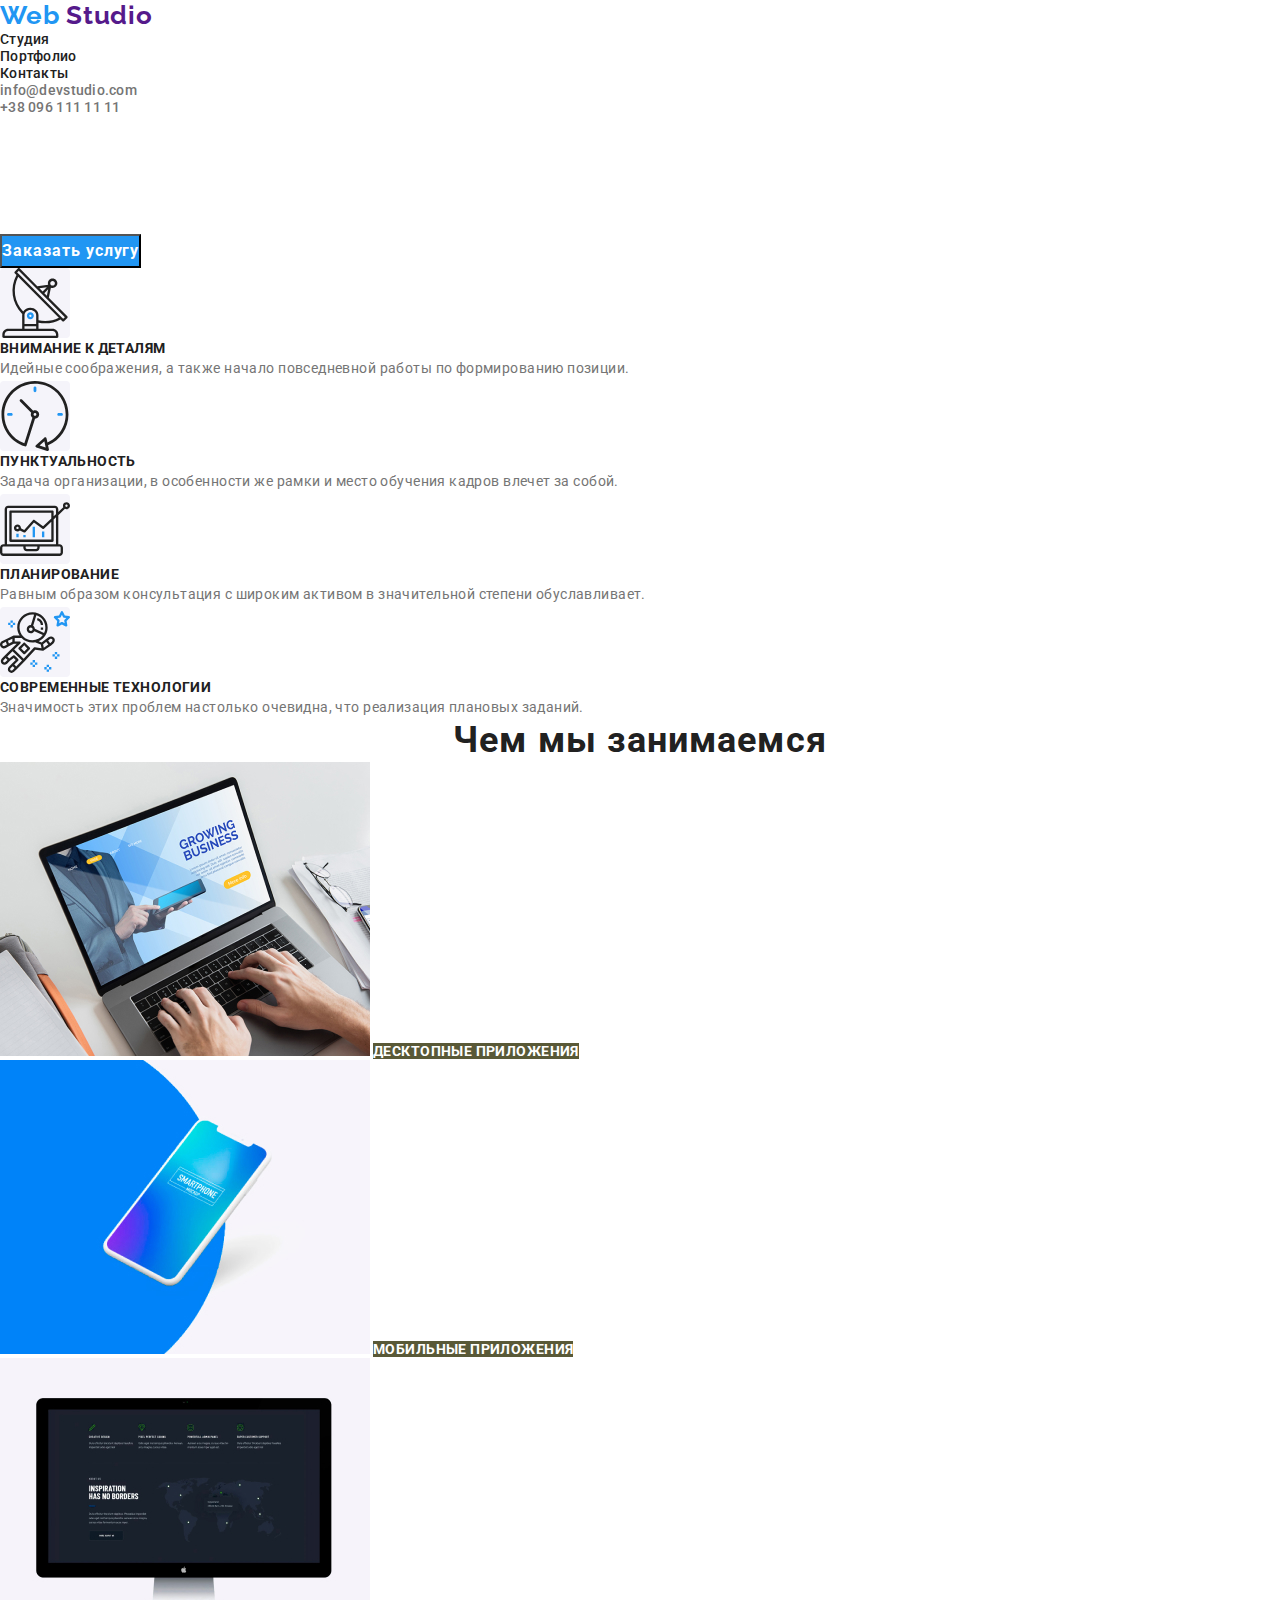
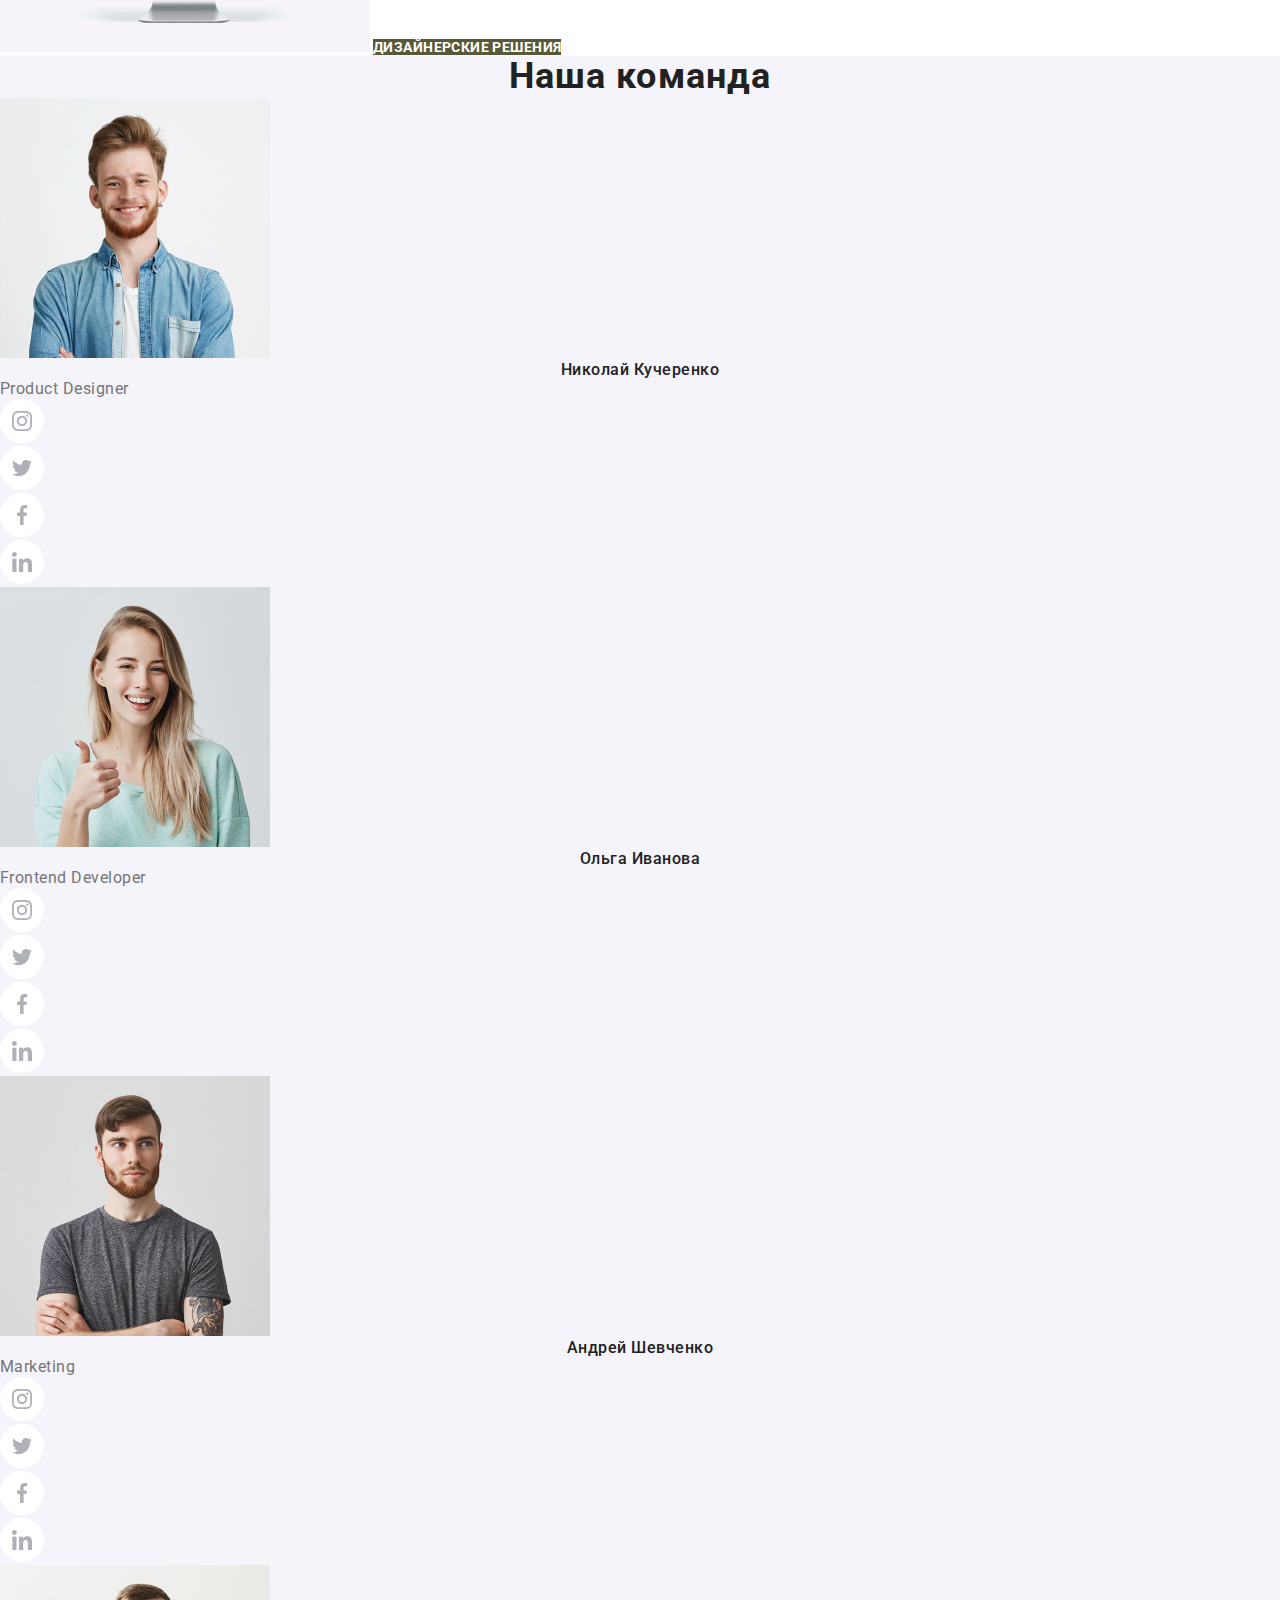
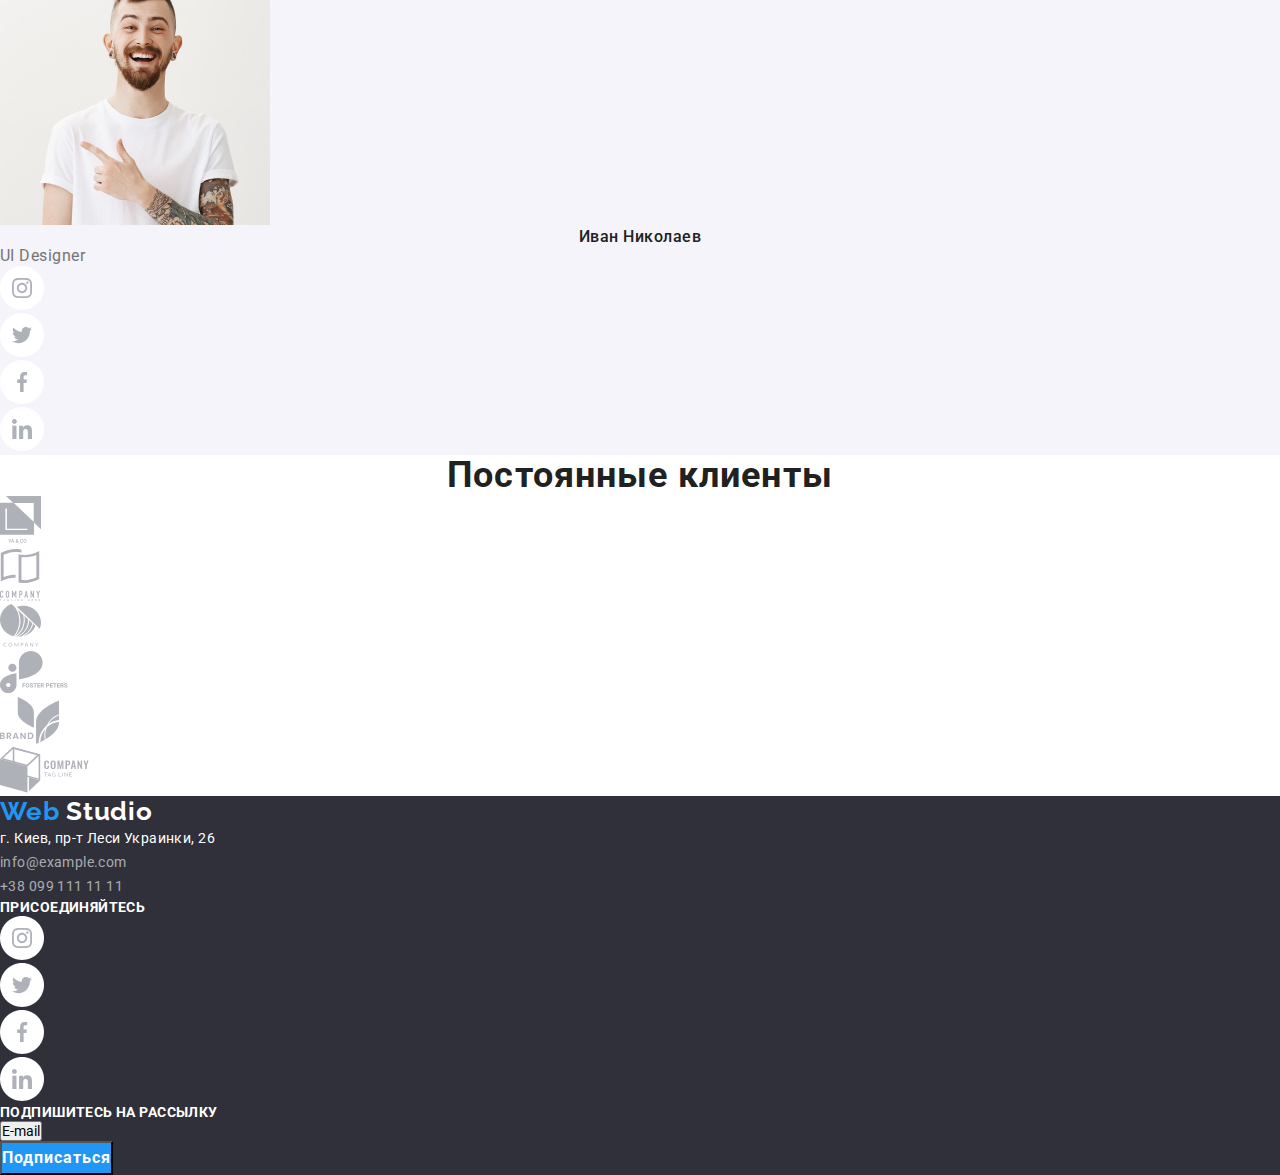
<file: index.html>
<!DOCTYPE html>
<html lang="ru">
  <head>
    <meta charset="UTF-8" />
    <meta name="viewport" content="width=device-width, initial-scale=1.0" />
    <title>Web Studio</title>
    <link
      href="https://fonts.googleapis.com/css2?family=Raleway:wght@700&family=Roboto:wght@400;500;700&display=swap"
      rel="stylesheet"
    />
    <link rel="stylesheet" href="./css/normalize.css" />
    <link rel="stylesheet" href="./css/styles.css" />
  </head>
  <body>
    <!-- Шапка -->
    <header class="page-header">
      <nav class="main-navigation">
        <a class="logo link" href="" lang="en"
          ><span class="logo-item">Web</span> Studio</a
        >

        <ul class="navigation-list list">
          <li class="navigation-list-item">
            <a class="navigation-list-link link" href="./index.html">Студия</a>
          </li>
          <li class="navigation-list-item">
            <a class="navigation-list-link link" href="./portfolio.html"
              >Портфолио</a
            >
          </li>
          <li class="navigation-list-item">
            <a class="navigation-list-link link" href="">Контакты</a>
          </li>
        </ul>

        <ul class="contacts-list list">
          <li class="contacts-list-item">
            <a
              href="mailto:info@devstudio.com"
              class="contacts-list-mail link"
              lang="en"
              >info@devstudio.com</a
            >
          </li>
          <li class="contacts-list-item">
            <a href="tel:+380961111111" class="contacts-list-tel link"
              >+38 096 111 11 11</a
            >
          </li>
        </ul>
      </nav>
    </header>
    <main>
      <!-- Герой -->
      <section class="hero-section">
        <h1 class="hero-title">Эффективные решения для вашего бизнеса</h1>
        <button type="button" class="hero-modal-btn">Заказать услугу</button>
      </section>

      <!-- Преимущества -->
      <section class="advantages-section">
        <h2 hidden>Преимущества</h2>
        <ul class="advantages-list list">
          <li class="advantages-list-item">
            <a href="" aria-label="Антена"
              ><img
                class="advantages-list-img"
                src="./images/advantages/advantage-1.svg"
                alt=""
            /></a>
            <h3 class="advantages-list-name">Внимание к деталям</h3>
            <p class="advantages-list-description">
              Идейные соображения, а также начало повседневной работы по
              формированию позиции.
            </p>
          </li>
          <li class="advantages-list-item">
            <a href="" class="advantages-list-link" aria-label="Часы"
              ><img
                class="advantages-list-img"
                src="./images/advantages/advantage-2.svg"
                alt="Часы"
            /></a>
            <h3 class="advantages-list-name">Пунктуальность</h3>
            <p class="advantages-list-description">
              Задача организации, в особенности же рамки и место обучения кадров
              влечет за собой.
            </p>
          </li>
          <li class="advantages-list-item">
            <a href="" class="advantages-list-link" aria-label="Диаграмма"
              ><img
                class="advantages-list-img"
                src="./images/advantages/advantage-3.svg"
                alt="Диаграмма"
            /></a>
            <h3 class="advantages-list-name">Планирование</h3>
            <p class="advantages-list-description">
              Равным образом консультация с широким активом в значительной
              степени обуславливает.
            </p>
          </li>
          <li class="advantages-list-item">
            <a href="" class="advantages-list-link" aria-label="Космонавт"
              ><img
                class="advantages-list-img"
                src="./images/advantages/advantage-4.svg"
                alt="Космонавт"
            /></a>
            <h3 class="advantages-list-name">Современные технологии</h3>
            <p class="advantages-list-description">
              Значимость этих проблем настолько очевидна, что реализация
              плановых заданий.
            </p>
          </li>
        </ul>
      </section>

      <!-- Примеры работ -->
      <section class="examples-section">
        <h2 class="title">Чем мы занимаемся</h2>

        <ul class="examples-list list">
          <li class="examples-list-item">
            <img
              class="examples-list-img"
              src="./images/work-examples/example-1.jpg"
              alt="Ноутбук"
              width="370"
              height="294"
            />
            <b class="examples-list-name">Десктопные приложения</b>
          </li>
          <li class="examples-list-item">
            <img
              class="examples-list-img"
              src="./images/work-examples/example-2.jpg"
              alt="Смартфон"
              width="370"
              height="294"
            />
            <b class="examples-list-name">Мобильные приложения</b>
          </li>
          <li class="examples-list-item">
            <img
              class="examples-list-img"
              src="./images/work-examples/example-3.jpg"
              alt="Екран монитора"
              width="370"
              height="294"
            />
            <b class="examples-list-name">Дизайнерские решения</b>
          </li>
        </ul>
      </section>

      <!-- Команда -->
      <section class="team-section">
        <h2 class="title">Наша команда</h2>

        <ul class="team-list list">
          <li class="team-list-item">
            <img
              class="team-list-img"
              src="./images/team/teamer-1.jpg"
              alt="Член команды"
              width="270"
              height="260"
            />
            <h3 class="team-list-name">Николай Кучеренко</h3>
            <b class="team-list-position">Product Designer</b>
            <ul class="social-list list">
              <li class="social-list-item">
                <a
                  href=""
                  class="social-list-link"
                  aria-label="Иконка Инстаграм"
                  ><img
                    class="social-list-img"
                    src="./images/networks/instagram-1.svg"
                    alt="Иконка Инстаграм"
                /></a>
              </li>
              <li class="social-list-item">
                <a href="" class="social-list-link" aria-label="Иконка Твиттер"
                  ><img
                    class="social-list-img"
                    src="./images/networks/twitter-2.svg"
                    alt="Иконка Твиттер"
                /></a>
              </li>
              <li class="social-list-item">
                <a href="" class="social-list-link" aria-label="Иконка Фейсбук"
                  ><img
                    class="social-list-img"
                    src="./images/networks/facebook-3.svg"
                    alt="Иконка Фейсбук"
                /></a>
              </li>
              <li class="social-list-item">
                <a href="" class="social-list-link" aria-label="Иконка ЛинкдИн"
                  ><img
                    class="social-list-img"
                    src="./images/networks/linkedin-4.svg"
                    alt="Иконка ЛинкдИн"
                /></a>
              </li>
            </ul>
          </li>

          <li>
            <img
              class="team-list-img"
              src="./images/team/teamer-2.jpg"
              alt="Член команды"
              width="270"
              height="260"
            />
            <h3 class="team-list-name">Ольга Иванова</h3>
            <b class="team-list-position">Frontend Developer</b>
            <ul class="social-list list">
              <li class="social-list-item">
                <a
                  href=""
                  class="social-list-link"
                  aria-label="Иконка Инстаграм"
                  ><img
                    class="social-list-img"
                    src="./images/networks/instagram-1.svg"
                    alt="Иконка Инстаграм"
                /></a>
              </li>
              <li class="social-list-item">
                <a href="" class="social-list-link" aria-label="Иконка Твиттер"
                  ><img
                    class="social-list-img"
                    src="./images/networks/twitter-2.svg"
                    alt="Иконка Твиттер"
                /></a>
              </li>
              <li class="social-list-item">
                <a href="" class="social-list-link" aria-label="Иконка Фейсбук"
                  ><img
                    class="social-list-img"
                    src="./images/networks/facebook-3.svg"
                    alt="Иконка Фейсбук"
                /></a>
              </li>
              <li class="social-list-item">
                <a href="" class="social-list-link" aria-label="Иконка ЛинкдИн"
                  ><img
                    class="social-list-img"
                    src="./images/networks/linkedin-4.svg"
                    alt="Иконка ЛинкдИн"
                /></a>
              </li>
            </ul>
          </li>

          <li class="team-list-item">
            <img
              class="team-list-img"
              src="./images/team/teamer-3.jpg"
              alt="Член команды"
              width="270"
              height="260"
            />
            <h3 class="team-list-name">Андрей Шевченко</h3>
            <b class="team-list-position">Marketing</b>
            <ul class="social-list list">
              <li class="social-list-item">
                <a
                  href=""
                  class="social-list-link"
                  aria-label="Иконка Инстаграм"
                  ><img
                    class="social-list-img"
                    src="./images/networks/instagram-1.svg"
                    alt="Иконка Инстаграм"
                /></a>
              </li>
              <li class="social-list-item">
                <a href="" class="social-list-link" aria-label="Иконка Твиттер"
                  ><img
                    class="social-list-img"
                    src="./images/networks/twitter-2.svg"
                    alt="Иконка Твиттер"
                /></a>
              </li>
              <li class="social-list-item">
                <a href="" class="social-list-link" aria-label="Иконка Фейсбук"
                  ><img
                    class="social-list-img"
                    src="./images/networks/facebook-3.svg"
                    alt="Иконка Фейсбук"
                /></a>
              </li>
              <li class="social-list-item">
                <a href="" class="social-list-link" aria-label="Иконка ЛинкдИн"
                  ><img
                    class="social-list-img"
                    src="./images/networks/linkedin-4.svg"
                    alt="Иконка ЛинкдИн"
                /></a>
              </li>
            </ul>
          </li>

          <li class="team-list-item">
            <img
              class="team-list-img"
              src="./images/team/teamer-4.jpg"
              alt="Член команды"
              width="270"
              height="260"
            />
            <h3 class="team-list-name">Иван Николаев</h3>
            <b class="team-list-position">UI Designer</b>
            <ul class="social-list list">
              <li class="social-list-item">
                <a
                  href=""
                  class="social-list-link"
                  aria-label="Иконка Инстаграм"
                  ><img
                    class="social-list-img"
                    src="./images/networks/instagram-1.svg"
                    alt="Иконка Инстаграм"
                /></a>
              </li>
              <li class="social-list-item">
                <a href="" class="social-list-link" aria-label="Иконка Твиттер"
                  ><img
                    class="social-list-img"
                    src="./images/networks/twitter-2.svg"
                    alt="Иконка Твиттер"
                /></a>
              </li>
              <li class="social-list-item">
                <a href="" class="social-list-link" aria-label="Иконка Фейсбук"
                  ><img
                    class="social-list-img"
                    src="./images/networks/facebook-3.svg"
                    alt="Иконка Фейсбук"
                /></a>
              </li>
              <li class="social-list-item">
                <a href="" class="social-list-link" aria-label="Иконка ЛинкдИн"
                  ><img
                    class="social-list-img"
                    src="./images/networks/linkedin-4.svg"
                    alt="Иконка ЛинкдИн"
                /></a>
              </li>
            </ul>
          </li>
        </ul>
      </section>

      <!-- Клиенты -->
      <section class="clients-section">
        <h2 class="title">Постоянные клиенты</h2>

        <ul class="clients-list list">
          <li class="clients-list-item">
            <a href="" class="clients-list-link"
              ><img
                class="clients-list-img"
                src="./images/clients/client-1.svg"
                alt="Логотип первого клиента"
            /></a>
          </li>
          <li class="clients-list-item">
            <a href="" class="clients-list-link"
              ><img
                class="clients-list-img"
                src="./images/clients/client-2.svg"
                alt="Логотип второго клиента"
            /></a>
          </li>
          <li class="clients-list-item">
            <a href="" class="clients-list-link"
              ><img
                class="clients-list-img"
                src="./images/clients/client-3.svg"
                alt="Логотип третьего клиента"
            /></a>
          </li>
          <li class="clients-list-item">
            <a href="" class="clients-list-link"
              ><img
                class="clients-list-img"
                src="./images/clients/client-4.svg"
                alt="Логотип четвертого клиента"
            /></a>
          </li>
          <li class="clients-list-item">
            <a href="" class="clients-list-link"
              ><img
                class="clients-list-img"
                src="./images/clients/client-5.svg"
                alt="Логотип пятого клиента"
            /></a>
          </li>
          <li class="clients-list-item">
            <a href="" class="clients-list-link"
              ><img
                class="clients-list-img"
                src="./images/clients/client-6.svg"
                alt="Логотип шестого клиента"
            /></a>
          </li>
        </ul>
      </section>
    </main>
    <!-- Футер -->
    <footer class="footer">
      <div class="footer-contacts">
        <a class="footer-logo link" href="" lang="en"
          ><span class="footer-logo-item">Web</span> Studio</a
        >
        <address class="address">
          <p class="footer-address">г. Киев, пр-т Леси Украинки, 26</p>
          <div class="footer-mail">
            <a href="" class="footer-mail-link link" lang="en"
              >info@example.com</a
            >
          </div>
          <div class="footer-tel">
            <a href="" class="footer-tel-link link">+38 099 111 11 11</a>
          </div>
        </address>
      </div>

      <div class="footer-social-links">
        <b class="footer-contacts-title">присоединяйтесь</b>
        <ul class="footer-social-links-list list">
          <li class="footer-social-links-list-item">
            <a
              href=""
              class="footer-social-links-link"
              aria-label="Иконка Инстаграм"
              ><img
                class="footer-social-links-img"
                src="./images/networks/instagram-1.svg"
                alt="Иконка Инстаграм"
            /></a>
          </li>
          <li>
            <a
              href=""
              class="footer-social-links-link"
              aria-label="Иконка Твиттер"
              ><img
                class="footer-social-links-img"
                src="./images/networks/twitter-2.svg"
                alt="Иконка Твиттер"
            /></a>
          </li>
          <li>
            <a
              href=""
              class="footer-social-links-link"
              aria-label="Иконка Фейсбук"
              ><img
                class="footer-social-links-img"
                src="./images/networks/facebook-3.svg"
                alt="Иконка Фейсбук"
            /></a>
          </li>
          <li>
            <a
              href=""
              class="footer-social-links-link"
              aria-label="Иконка ЛинкдИн"
              ><img
                class="footer-social-links-img"
                src="./images/networks/linkedin-4.svg"
                alt="Иконка ЛинкдИн"
            /></a>
          </li>
        </ul>
      </div>

      <div class="footer-subscription">
        <b class="footer-contacts-title">Подпишитесь на рассылку</b>
        <form action="URL">
          <p><input type="submit" value="E-mail" /></p>
        </form>
        <button type="button" class="footer-subscription-btn">
          Подписаться
        </button>
      </div>
    </footer>
  </body>
</html>
</file>
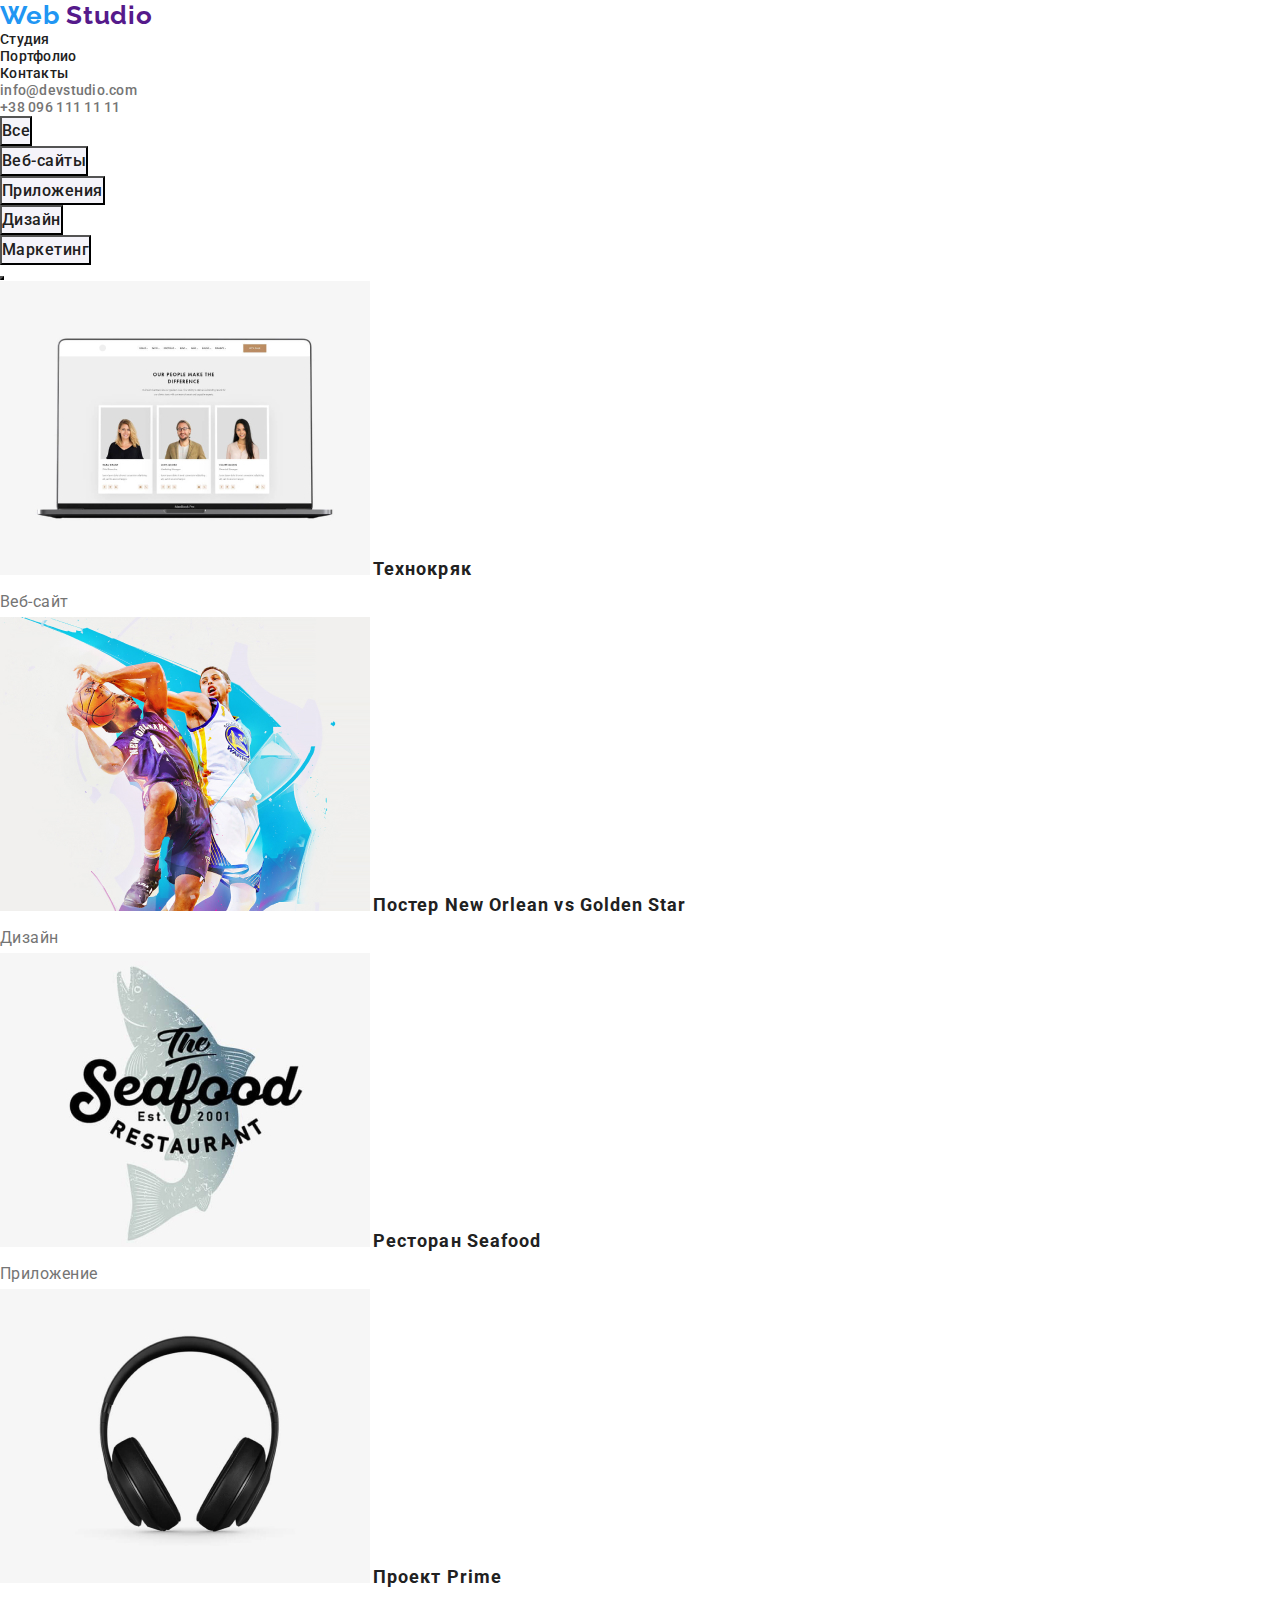
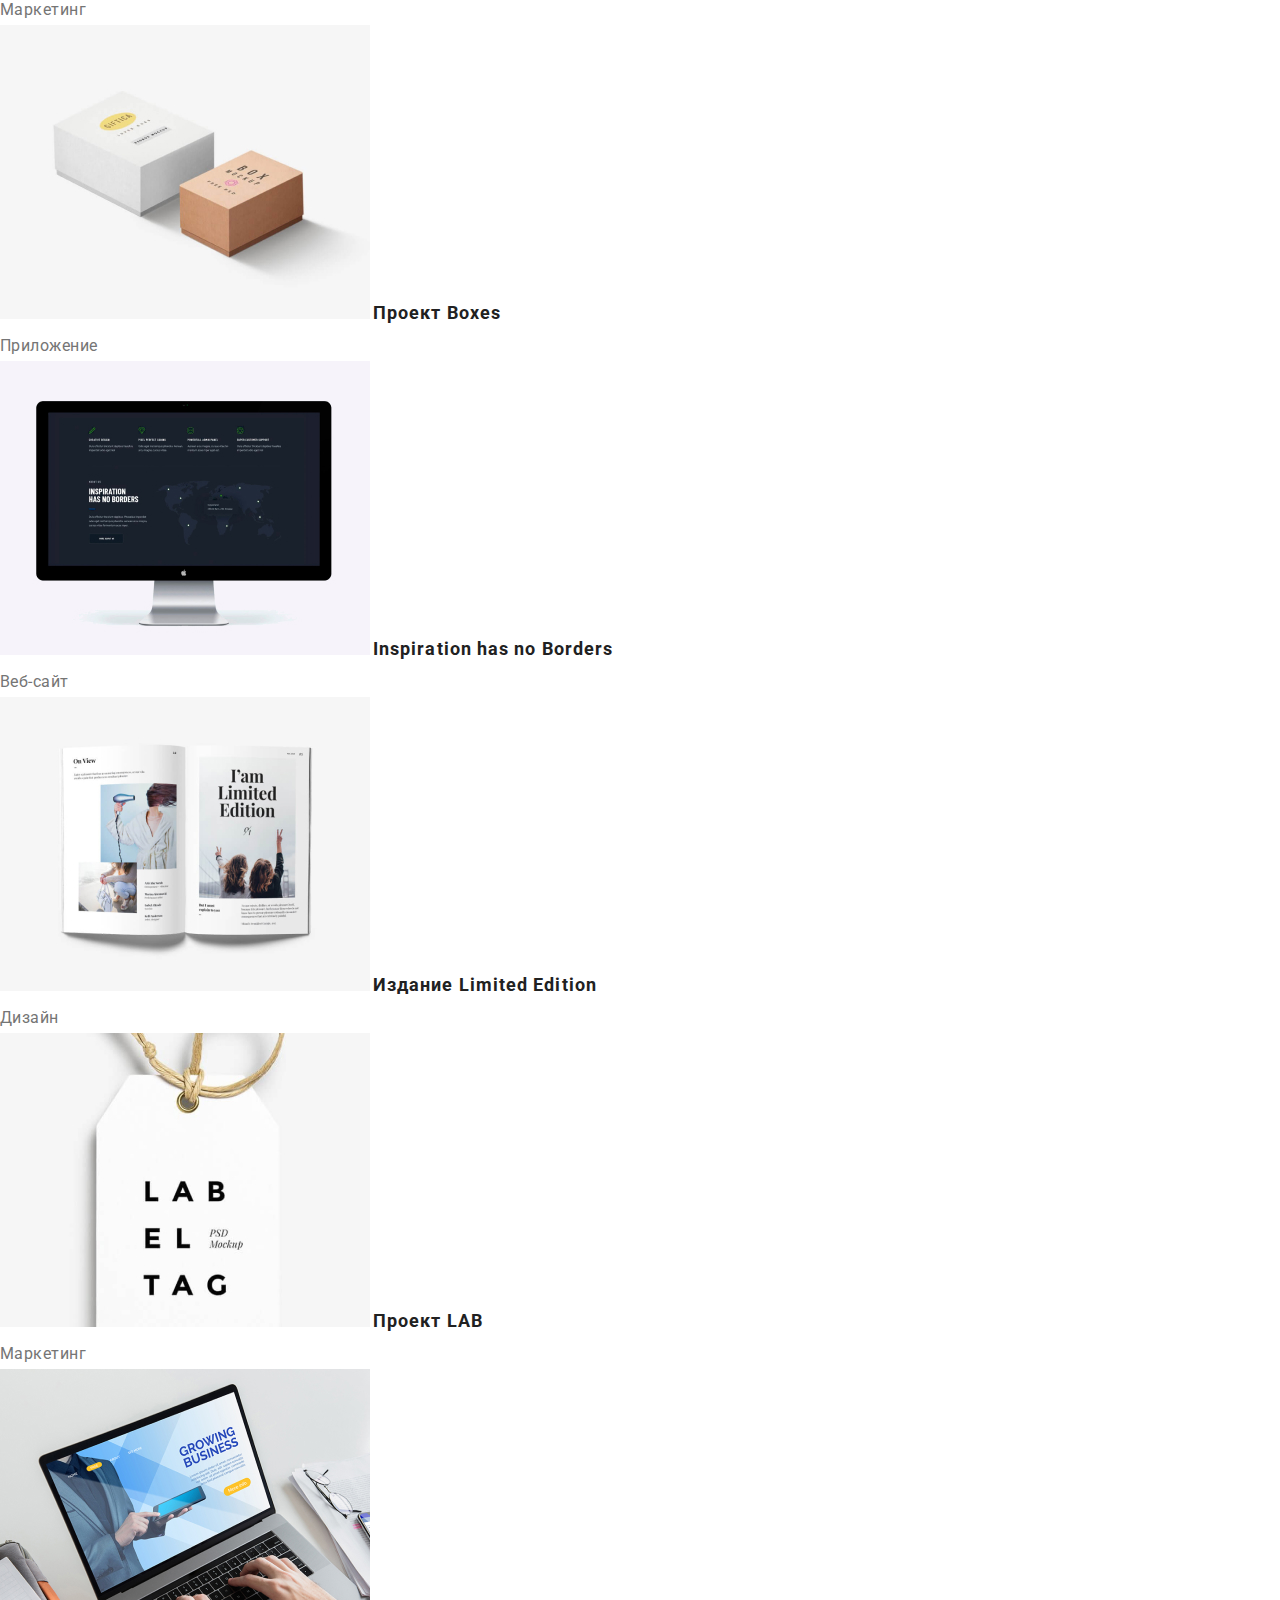
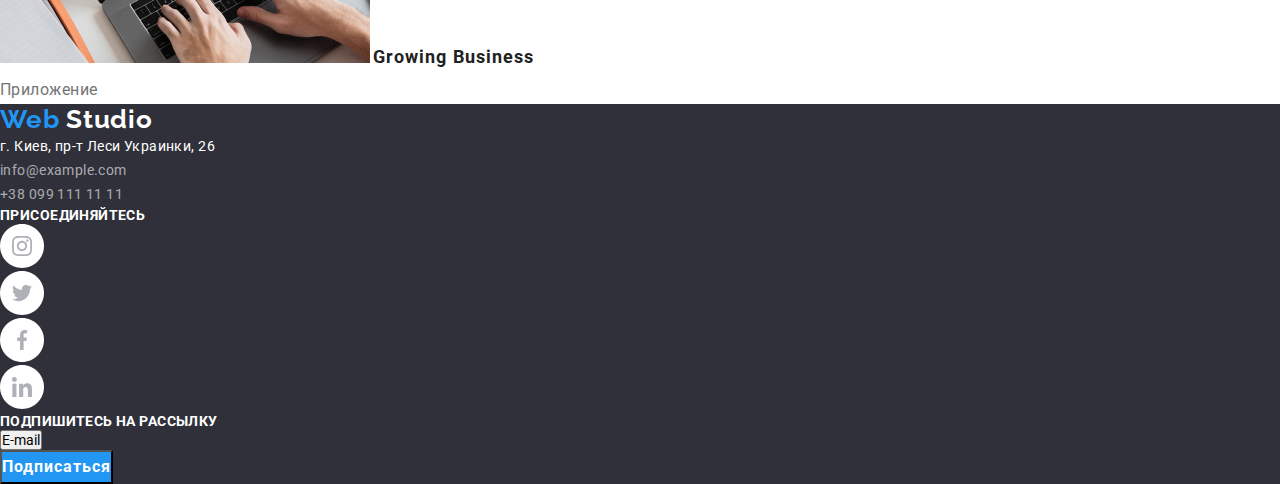
<file: portfolio.html>
<!DOCTYPE html>
<html lang="ru">
  <head>
    <meta charset="UTF-8" />
    <meta name="viewport" content="width=device-width, initial-scale=1.0" />
    <title>Web Studio</title>
    <link
      href="https://fonts.googleapis.com/css2?family=Raleway:wght@700&family=Roboto:wght@400;500;700&display=swap"
      rel="stylesheet"
    />
    <link rel="stylesheet" href="./css/normalize.css" />
    <link rel="stylesheet" href="./css/styles.css" />
  </head>
  <body>
    <!-- Шапка -->
    <header class="page-header">
      <nav class="main-navigation">
        <a class="logo link" href="" lang="en"
          ><span class="logo-item">Web</span> Studio</a
        >

        <ul class="navigation-list list">
          <li class="navigation-list-item">
            <a class="navigation-list-link link" href="./index.html">Студия</a>
          </li>
          <li class="navigation-list-item">
            <a class="navigation-list-link link" href="./portfolio.html"
              >Портфолио</a
            >
          </li>
          <li class="navigation-list-item">
            <a class="navigation-list-link link" href="">Контакты</a>
          </li>
        </ul>

        <ul class="contacts-list list">
          <li class="contacts-list-item">
            <a
              href="mailto:info@devstudio.com"
              class="contacts-list-mail link"
              lang="en"
              >info@devstudio.com</a
            >
          </li>
          <li class="contacts-list-item">
            <a href="tel:+380961111111" class="contacts-list-tel link"
              >+38 096 111 11 11</a
            >
          </li>
        </ul>
      </nav>
    </header>
    <main>
      <!--Портфолио-->
      <section class="portfolio-section">
        <ul class="portfolio-filter-list list">
          <li class="portfolio-filter-item">
            <button type="button" class="portfolio-filter-btn">Все</button>
          </li>
          <li class="portfolio-filter-item">
            <button type="button" class="portfolio-filter-btn">
              Веб-сайты
            </button>
          </li>
          <li class="portfolio-filter-item">
            <button type="button" class="portfolio-filter-btn">
              Приложения
            </button>
          </li>
          <li class="portfolio-filter-item">
            <button type="button" class="portfolio-filter-btn">Дизайн</button>
          </li>
          <li class="portfolio-filter-item">
            <button type="button" class="portfolio-filter-btn">
              Маркетинг
            </button>
          </li>
          <li class="portfolio-filter-item">
            <button type="button" class="portfolio-filter-btn"></button>
          </li>
        </ul>

        <ul class="portfolio-list list">
          <li class="portfolio-item">
            <a href="" class="portfolio-link link">
              <img
                class="portfolio-img"
                src="./images/portfolio/portfolio-1.jpg"
                alt=""
                width="370"
                height="294"
              />
              <b class="portfolio-name">Технокряк</b>
              <p class="portfolio-name-item">Веб-сайт</p>
              <p hidden class="portfolio-name-item-description">
                Технокряк это современная площадка распространения коронавируса.
                Компании используют эту платформу для цифрового шпионажа и атак
                на защищённые сервера конкурентов
              </p>
            </a>
          </li>
          <li class="portfolio-item">
            <a href="" class="portfolio-link link">
              <img
                class="portfolio-img"
                src="./images/portfolio/portfolio-2.jpg"
                alt=""
                width="370"
                height="294"
              />
              <b class="portfolio-name">Постер New Orlean vs Golden Star</b>
              <p class="portfolio-name-item">Дизайн</p>
              <p hidden class="portfolio-name-item-description"></p>
            </a>
          </li>
          <li class="portfolio-item">
            <a href="" class="portfolio-link link">
              <img
                class="portfolio-img"
                src="./images/portfolio/portfolio-3.jpg"
                alt=""
                width="370"
                height="294"
              />
              <b class="portfolio-name">Ресторан Seafood</b>
              <p class="portfolio-name-item">Приложение</p>
              <p hidden class="portfolio-name-item-description"></p>
            </a>
          </li>
          <li class="portfolio-item">
            <a href="" class="portfolio-link link">
              <img
                class="portfolio-img"
                src="./images/portfolio/portfolio-4.jpg"
                alt=""
                width="370"
                height="294"
              />
              <b class="portfolio-name">Проект Prime</b>
              <p class="portfolio-name-item">Маркетинг</p>
              <p hidden class="portfolio-name-item-description"></p>
            </a>
          </li>
          <li class="portfolio-item">
            <a href="" class="portfolio-link link">
              <img
                class="portfolio-img"
                src="./images/portfolio/portfolio-5.jpg"
                alt=""
                width="370"
                height="294"
              />
              <b class="portfolio-name">Проект Boxes</b>
              <p class="portfolio-name-item">Приложение</p>
              <p hidden class="portfolio-name-item-description"></p>
            </a>
          </li>
          <li class="portfolio-item">
            <a href="" class="portfolio-link link">
              <img
                class="portfolio-img"
                src="./images/portfolio/portfolio-6.jpg"
                alt=""
                width="370"
                height="294"
              />
              <b class="portfolio-name">Inspiration has no Borders</b>
              <p class="portfolio-name-item">Веб-сайт</p>
              <p hidden class="portfolio-name-item-description"></p>
            </a>
          </li>
          <li class="portfolio-item">
            <a href="" class="portfolio-link link">
              <img
                class="portfolio-img"
                src="./images/portfolio/portfolio-7.jpg"
                alt=""
                width="370"
                height="294"
              />
              <b class="portfolio-name">Издание Limited Edition</b>
              <p class="portfolio-name-item">Дизайн</p>
              <p hidden class="portfolio-name-item-description"></p>
            </a>
          </li>
          <li class="portfolio-item">
            <a href="" class="portfolio-link link">
              <img
                class="portfolio-img"
                src="./images/portfolio/portfolio-8.jpg"
                alt=""
                width="370"
                height="294"
              />
              <b class="portfolio-name">Проект LAB</b>
              <p class="portfolio-name-item">Маркетинг</p>
              <p hidden class="portfolio-name-item-description"></p>
            </a>
          </li>
          <li class="portfolio-item">
            <a href="" class="portfolio-link link">
              <img
                class="portfolio-img"
                src="./images/portfolio/portfolio-9.jpg"
                alt=""
                width="370"
                height="294"
              />
              <b class="portfolio-name">Growing Business</b>
              <p class="portfolio-name-item">Приложение</p>
              <p hidden class="portfolio-name-item-description"></p>
            </a>
          </li>
        </ul>
      </section>
    </main>
    <!-- Футер -->
    <footer class="footer">
      <div class="footer-contacts">
        <a class="footer-logo link" href="" lang="en"
          ><span class="footer-logo-item">Web</span> Studio</a
        >
        <address class="address">
          <p class="footer-address">г. Киев, пр-т Леси Украинки, 26</p>
          <div class="footer-mail">
            <a href="" class="footer-mail-link link" lang="en"
              >info@example.com</a
            >
          </div>
          <div class="footer-tel">
            <a href="" class="footer-tel-link link">+38 099 111 11 11</a>
          </div>
        </address>
      </div>

      <div class="footer-social-links">
        <b class="footer-contacts-title">присоединяйтесь</b>
        <ul class="footer-social-links-list list">
          <li class="footer-social-links-list-item">
            <a
              href=""
              class="footer-social-links-link"
              aria-label="Иконка Инстаграм"
              ><img
                class="footer-social-links-img"
                src="./images/networks/instagram-1.svg"
                alt="Иконка Инстаграм"
            /></a>
          </li>
          <li>
            <a
              href=""
              class="footer-social-links-link"
              aria-label="Иконка Твиттер"
              ><img
                class="footer-social-links-img"
                src="./images/networks/twitter-2.svg"
                alt="Иконка Твиттер"
            /></a>
          </li>
          <li>
            <a
              href=""
              class="footer-social-links-link"
              aria-label="Иконка Фейсбук"
              ><img
                class="footer-social-links-img"
                src="./images/networks/facebook-3.svg"
                alt="Иконка Фейсбук"
            /></a>
          </li>
          <li>
            <a
              href=""
              class="footer-social-links-link"
              aria-label="Иконка ЛинкдИн"
              ><img
                class="footer-social-links-img"
                src="./images/networks/linkedin-4.svg"
                alt="Иконка ЛинкдИн"
            /></a>
          </li>
        </ul>
      </div>

      <div class="footer-subscription">
        <b class="footer-contacts-title">Подпишитесь на рассылку</b>
        <form action="URL">
          <p><input type="submit" value="E-mail" /></p>
        </form>
        <button type="button" class="footer-subscription-btn">
          Подписаться
        </button>
      </div>
    </footer>
  </body>
</html>
</file>
<file: css/styles.css>
* {
  padding: 0;
  margin: 0;
  box-sizing: border-box;
}

:root {
  --main-font: 'Roboto', sans-serif;
  --secondary-font: 'Raleway', sans-serif;
  --primary-text-color: #757575;
  --primary-title-color: #212121;
  --accent-color: #2196f3;
  --primary-white-color: #ffffff;
  --secondary-white-color: #f5f4fa;
  --examples-background-color: rgba(47, 48, 5, 0.8);
  --footer-background-color: #2f303a;
  --footer-links-color: rgba(255, 255, 255, 0.6);
}

body {
  background-color: #ffffff;
  font-family: var(--main-font);
  font-size: 14px;
  color: #000000;
}
.link {
  text-decoration: none;
}

.list {
  list-style: none;
}

/* общий css для index.html и portfolio.html */

/* Шапка */
.page-header {
}
.main-navigation {
}
.logo {
  font-family: var(--secondary-font);
  font-weight: 700;
  font-size: 26px;
  line-height: 1.19;
  letter-spacing: 0.03em;
}
.logo-item {
  color: var(--accent-color);
}
.navigation-list {
}
.navigation-list-item {
}
.navigation-list-link {
  font-weight: 500;
  font-size: 14px;
  line-height: 1.14;
  letter-spacing: 0.02em;
  color: var(--primary-title-color);
}
.navigation-list-link:hover,
.navigation-list-link:focus {
  color: var(--accent-color);
}
.contacts-list {
}
.contacts-list-item {
}
.contacts-list-mail {
  font-weight: 500;
  font-size: 14px;
  line-height: 1.14;
  letter-spacing: 0.02em;
  color: var(--primary-text-color);
}
.contacts-list-mail:hover,
.contacts-list-mail:focus,
.contacts-list-tel:hover,
.contacts-list-tel:focus {
  color: var(--accent-color);
}

.contacts-list-tel {
  font-weight: 500;
  font-size: 14px;
  line-height: 1.14;
  letter-spacing: 0.02em;
  color: var(--primary-text-color);
}

/* Футер */

.footer {
  background-color: var(--footer-background-color);
}
.footer-logo {
  font-family: var(--secondary-font);
  font-weight: 700;
  font-size: 26px;
  line-height: 1.19;
  letter-spacing: 0.03em;
  color: var(--primary-white-color);
}
.footer-logo-item {
  color: var(--accent-color);
}
.footer-contacts {
}
.address {
  font-style: inherit;
}
.footer-address {
  font-weight: 400;
  font-size: 14px;
  line-height: 1.71;
  letter-spacing: 0.03em;
  color: var(--primary-white-color);
}
.footer-mail {
}
.footer-tel {
}
.footer-mail-link,
.footer-tel-link {
  font-weight: 400;
  font-size: 14px;
  line-height: 1.71;
  letter-spacing: 0.03em;
  color: var(--footer-links-color);
}
.footer-social-links {
}
.footer-contacts-title {
  font-weight: 700;
  font-size: 14px;
  line-height: 1.14;
  letter-spacing: 0.03em;
  text-transform: uppercase;
  color: var(--primary-white-color);
}
.footer-social-links-list {
}
.footer-social-links-list-item {
}
.footer-social-links-link:hover,
.footer-social-links-link:focus {
  color: var(--accent-color);
}
.footer-social-links-img {
}
.footer-subscription {
}
.footer-subscription-btn {
  background-color: var(--accent-color);
  font-weight: 700;
  font-size: 16px;
  line-height: 1.87;
  display: flex;
  align-items: center;
  text-align: center;
  letter-spacing: 0.06em;
  color: var(--primary-white-color);
}

/* css для index.html */

/* Герой */
.hero-section {
}
.hero-title {
  font-weight: 900;
  font-size: 44px;
  line-height: 1.36;
  text-align: center;
  letter-spacing: 0.06em;
  text-transform: uppercase;
  color: var(--primary-white-color);
}
.hero-modal-btn {
  background-color: var(--accent-color);
  font-weight: 700;
  font-size: 16px;
  line-height: 1.87;
  display: flex;
  align-items: center;
  text-align: center;
  letter-spacing: 0.06em;
  color: var(--primary-white-color);
}

/*Преимущества*/
.advantages-section {
}
.advantages-title {
}
.advantages-list-item {
}
.advantages-list-link {
}
.advantages-list-img {
  background-color: var(--secondary-white-color);
  border-radius: 4px;
}
.advantages-list-name {
  font-weight: 700;
  font-size: 14px;
  line-height: 1.14;
  letter-spacing: 0.03em;
  text-transform: uppercase;
  color: var(--primary-title-color);
}
.advantages-list-description {
  font-weight: normal;
  font-size: 14px;
  line-height: 1.71;
  letter-spacing: 0.03em;
  color: var(--primary-text-color);
}

/*Примеры работ*/
.examples-section {
}
.title {
  font-weight: 700;
  font-size: 36px;
  line-height: 1.16;
  text-align: center;
  letter-spacing: 0.03em;
  color: var(--primary-title-color);
}
.examples-list-item {
}
.examples-list-img {
}
.examples-list-name {
  background-color: var(--examples-background-color);
  font-weight: 700;
  font-size: 14px;
  line-height: 1.14;
  text-align: center;
  letter-spacing: 0.03em;
  text-transform: uppercase;
  color: var(--primary-white-color);
}

/* Команда */
.team-section {
  background-color: var(--secondary-white-color);
}
.team-list {
}
.team-list-item {
}
.team-list-img {
}
.team-list-name {
  font-weight: 500;
  font-size: 16px;
  line-height: 1.18;
  text-align: center;
  letter-spacing: 0.03em;
  color: var(--primary-title-color);
}
.team-list-position {
  font-weight: 400;
  font-size: 16px;
  line-height: 1.18;
  text-align: center;
  letter-spacing: 0.03em;
  color: var(--primary-text-color);
}
.social-list {
}
.social-list-item {
}
.social-list-link {
}
.social-list-img {
}

/* Клиенты */
.clients-section {
}
.clients-list {
}
.clients-list-link:hover,
.clients-list-link:focus {
  color: var(--accent-color);
}
.clients-list-img {
}

/* css для portfolio.html */

.portfolio-section {
}
.portfolio-filter-list {
}
.portfolio-filter-item {
}
.portfolio-filter-btn {
  background-color: var(--secondary-white-color);
  font-weight: 500;
  font-size: 16px;
  line-height: 1.62;
  text-align: center;
  letter-spacing: 0.03em;
  color: var(--primary-title-color);
}
.portfolio-filter-btn:hover,
.portfolio-filter-btn:focus {
  background-color: var(--accent-color);
  color: var(--primary-white-color);
}
.portfolio-list {
}
.portfolio-item {
}
.portfolio-link:hover,
.portfolio-link:focus {
  color: var(--accent-color);
}
.portfolio-img {
}
.portfolio-name {
  font-weight: 700;
  font-size: 18px;
  line-height: 2;
  letter-spacing: 0.06em;
  color: var(--primary-title-color);
}
.portfolio-name-item {
  font-weight: 400;
  font-size: 16px;
  line-height: 1.87;
  letter-spacing: 0.03em;
  color: var(--primary-text-color);
}
.portfolio-name-item-description {
}
</file>
